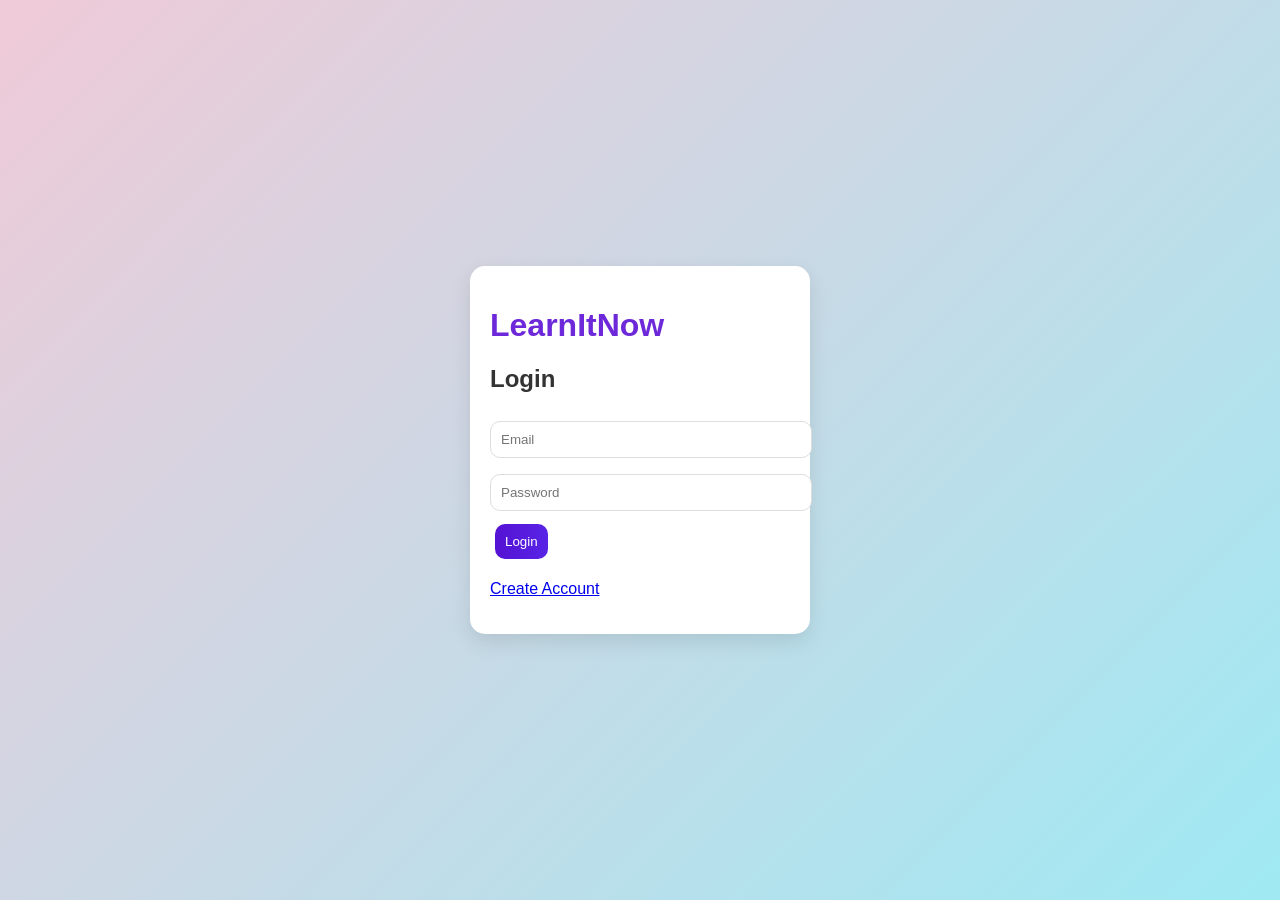
<file: index.html>
<!DOCTYPE html>
<html>
<head>
  <title>LearnItNow - Login</title>
  <link rel="stylesheet" href="css/style.css">
</head>
<body class="center">
<div class="card" style="max-width:300px;margin:auto">
<h1>LearnItNow</h1>
<h2>Login</h2>

<input id="email" placeholder="Email">
<input id="password" type="password" placeholder="Password">

<button onclick="login()">Login</button>

<p><a href="signup.html">Create Account</a></p>
</div>
<script src="js/auth.js"></script>
</body>
</html>
</file>
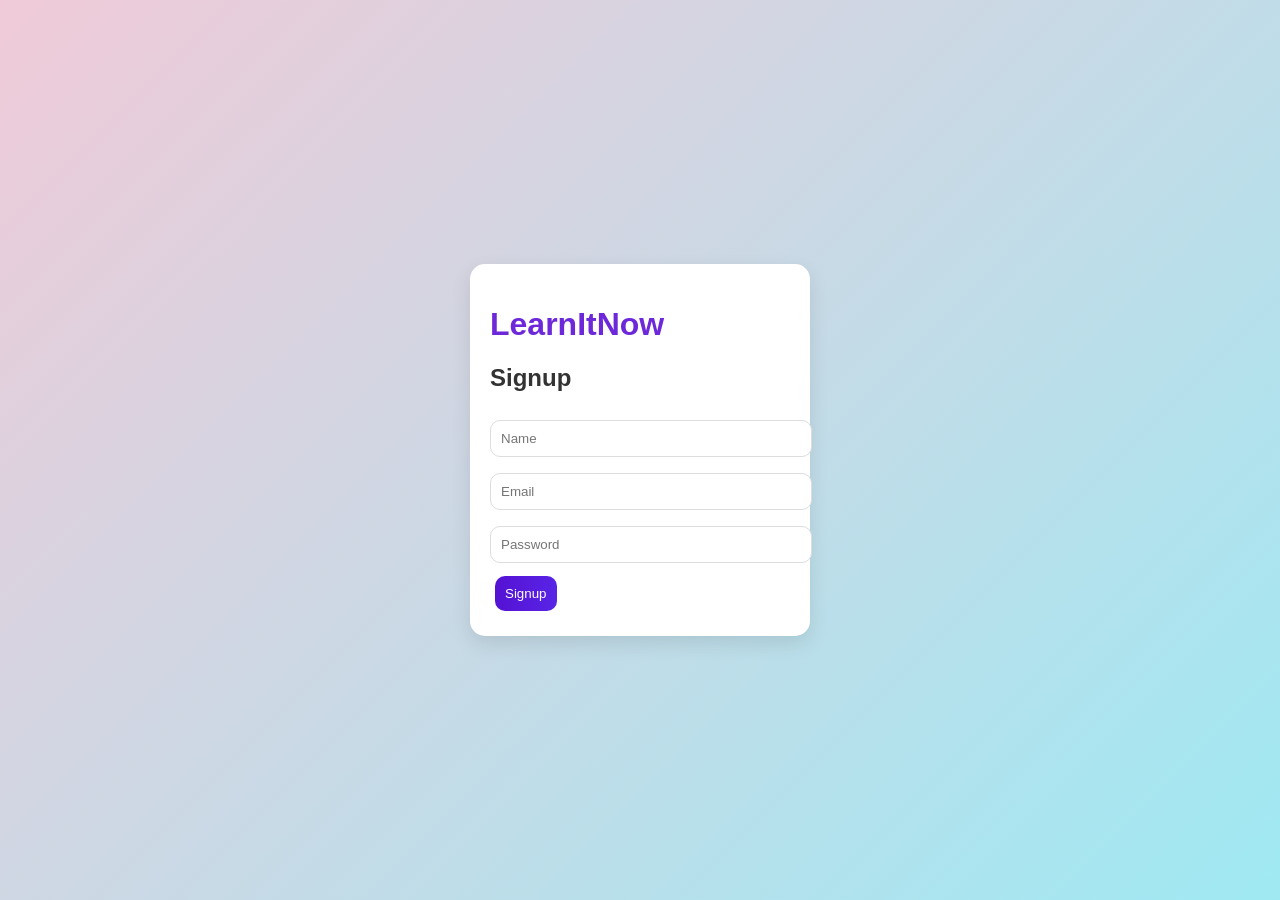
<file: signup.html>
<!DOCTYPE html>
<html>
<head>
  <title>LearItNow - Signup</title>
  <link rel="stylesheet" href="css/style.css">
</head>
<body class="center">
<div class="card" style="max-width:300px;margin:auto">
    <h1>LearnItNow</h1>
<h2>Signup</h2>

<input id="name" placeholder="Name">
<input id="email" placeholder="Email">
<input id="password" type="password" placeholder="Password">

<button onclick="signup()">Signup</button>
</div>
<script src="js/auth.js"></script>
</body>
</html>
</file>
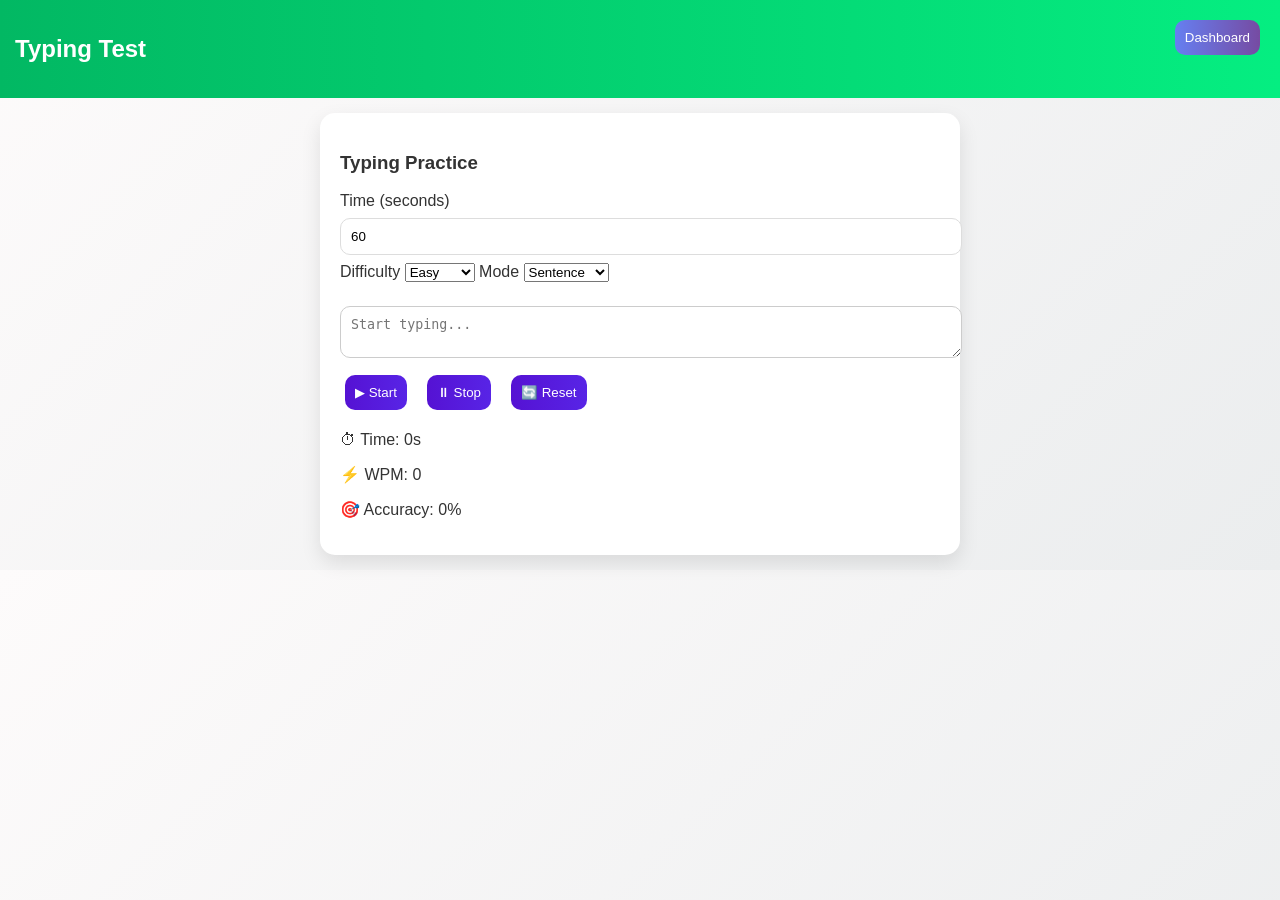
<file: typing.html>
<!DOCTYPE html>
<html>
<head>
  <title>Typing Test</title>
  <link rel="stylesheet" href="css/style.css">
</head>
<body>

<nav>
  <h2>Typing Test</h2>
  <div>
    <button onclick="go('dashboard.html')">Dashboard</button>
  </div>
</nav>

<div class="container">

<div class="card">
  <h3>Typing Practice</h3>

  <!-- Time -->
  <label>Time (seconds)</label>
  <input id="setTime" type="number" value="60" min="1">

  <!-- Difficulty -->
  <label>Difficulty</label>
  <select id="difficulty">
    <option value="easy">Easy</option>
    <option value="medium">Medium</option>
    <option value="hard">Hard</option>
  </select>

  <!-- Mode -->
  <label>Mode</label>
  <select id="mode">
    <option value="sentence">Sentence</option>
    <option value="paragraph">Paragraph</option>
  </select>

  <!-- Text -->
  <p id="text"></p>

  <!-- Input -->
  <textarea id="input" oninput="checkTyping()" placeholder="Start typing..."></textarea>

  <!-- Buttons -->
  <div style="display:flex; gap:10px; flex-wrap:wrap">
    <button onclick="startTest()">▶ Start</button>
    <button onclick="stopTest()">⏸ Stop</button>
    <button onclick="resetTest()">🔄 Reset</button>
  </div>

  <!-- Results -->
  <p>⏱ Time: <span id="time">0</span>s</p>
  <p>⚡ WPM: <span id="wpm">0</span></p>
  <p>🎯 Accuracy: <span id="accuracy">0</span>%</p>

</div>

</div>

<script>
function go(page){
  window.location = page;
}
</script>

<script src="js/typing.js"></script>

</body>
</html>
</file>
<file: css/style.css>
body {
  font-family: 'Segoe UI', sans-serif;
  margin: 0;
  background: linear-gradient(135deg, #fdfbfb, #ebedee);
  color: #333;
  transition: 0.3s;
}

.dark {
  background: #1e293b;
  color: #f1f5f9;
}

/* Navbar */
nav {
  background: linear-gradient(90deg, #02b863, #05ee81);
  color: white;
  padding: 15px;
  display: flex;
  justify-content: space-between;
}

/* Card */
.card {
  background: #ffffff;
  padding: 20px;
  margin: 15px auto;
  border-radius: 15px;
  max-width: 600px;
  box-shadow: 0 8px 20px rgba(0,0,0,0.1);
}

.dark .card {
  background: #334155;
  color: #f1f5f9;
}

/* Inputs */
input, textarea {
  width: 100%;
  padding: 10px;
  margin: 8px 0;
  border-radius: 10px;
  border: 1px solid #ccc;
}

/* Buttons */
button {
  background: linear-gradient(90deg, #667ff1, #764ba2);
  color: white;
  padding: 10px;
  border: none;
  border-radius: 10px;
  margin: 5px;
  cursor: pointer;
}

button:hover {
  transform: scale(1.05);
}

/* Typing colors */
.correct { color: #22c55e; font-weight:bold; }
.wrong { color: #ef4444; font-weight: bold;}

/* Center */
.center {
  display: flex;
  justify-content: center;
  align-items: center;
  height: 100vh;
}

/* Login & Signup background */
body.center {
  background: linear-gradient(135deg, #f0cad8, #9fe9f3);
}

/* Login Card */
.card {
  background: #ffffff;
  border-radius: 15px;
  padding: 20px;
  box-shadow: 0 8px 20px rgba(0,0,0,0.1);
}

/* Heading */
.card h1 {
  color: #6d28d9;
}

/* Inputs */
.card input {
  border: 1px solid #ddd;
}

/* Button */
.card button {
  background: linear-gradient(90deg, #5512d3, #5824e6);
}
</file>
